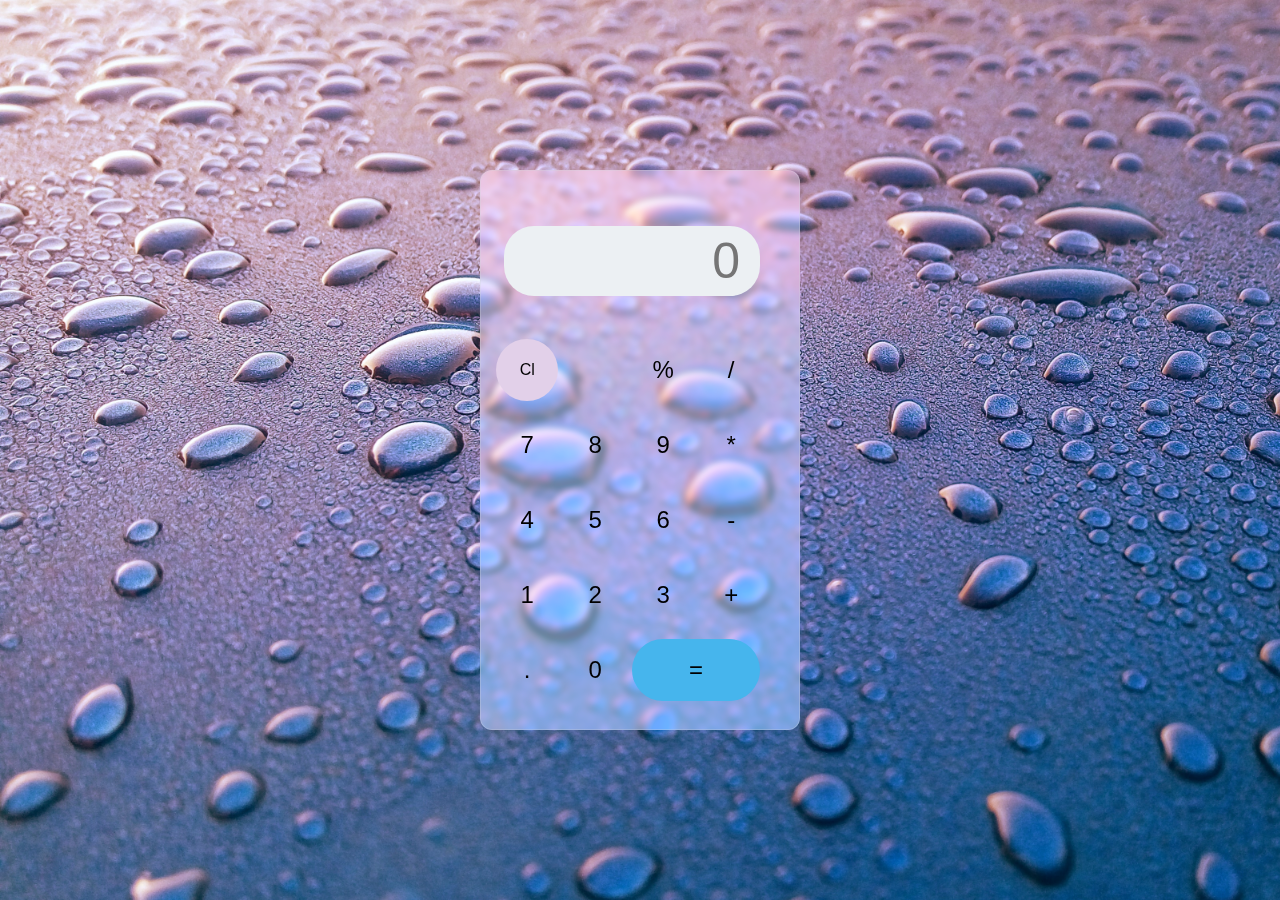
<file: p1/index.html>
<!DOCTYPE html>
<html lang="en">

<head>
    <meta charset="UTF-8">
    <meta name="viewport" content="width=device-width, initial-scale=1.0">
    <title>Calculator</title>
    <link rel="stylesheet" href="style.css">
    <link rel="icon" href="" type="image/x-icon">
    <link rel="stylesheet" href="https://cdnjs.cloudflare.com/ajax/libs/font-awesome/6.4.0/css/all.min.css" integrity="sha512-iecdLmaskl7CVkqkXNQ/ZH/XLlvWZOJyj7Yy7tcenmpD1ypASozpmT/E0iPtmFIB46ZmdtAc9eNBvH0H/ZpiBw==" crossorigin="anonymous" referrerpolicy="no-referrer" />
</head>

<body>
    <div class="container">
        <div class="calculator">
            <input type="text" placeholder="0" id="output-screen">
            <button onclick="Clear()" class="cle">Cl</button>
            <button onclick="del()"><i class="fa-solid fa-delete-left"></i></button>
            <button onclick="display('%')">%</button>
            <button onclick="display('/')">/</button>
            <button onclick="display('7')">7</button>
            <button onclick="display('8')">8</button>
            <button onclick="display('9')">9</button>
            <button onclick="display('*')">*</button>
            <button onclick="display('4')">4</button>
            <button onclick="display('5')">5</button>
            <button onclick="display('6')">6</button>
            <button onclick="display('-')">-</button>
            <button onclick="display('1')">1</button>
            <button onclick="display('2')">2</button>
            <button onclick="display('3')">3</button>
            <button onclick="display('+')">+</button>
            <button onclick="display('.')">.</button>
            <button onclick="display('0')">0</button>
            <button onclick="Calculate()" class="equal">=</button>

</div>
    </div>
    <script
        src="script.js"></script>
</body>

</html>
</file>
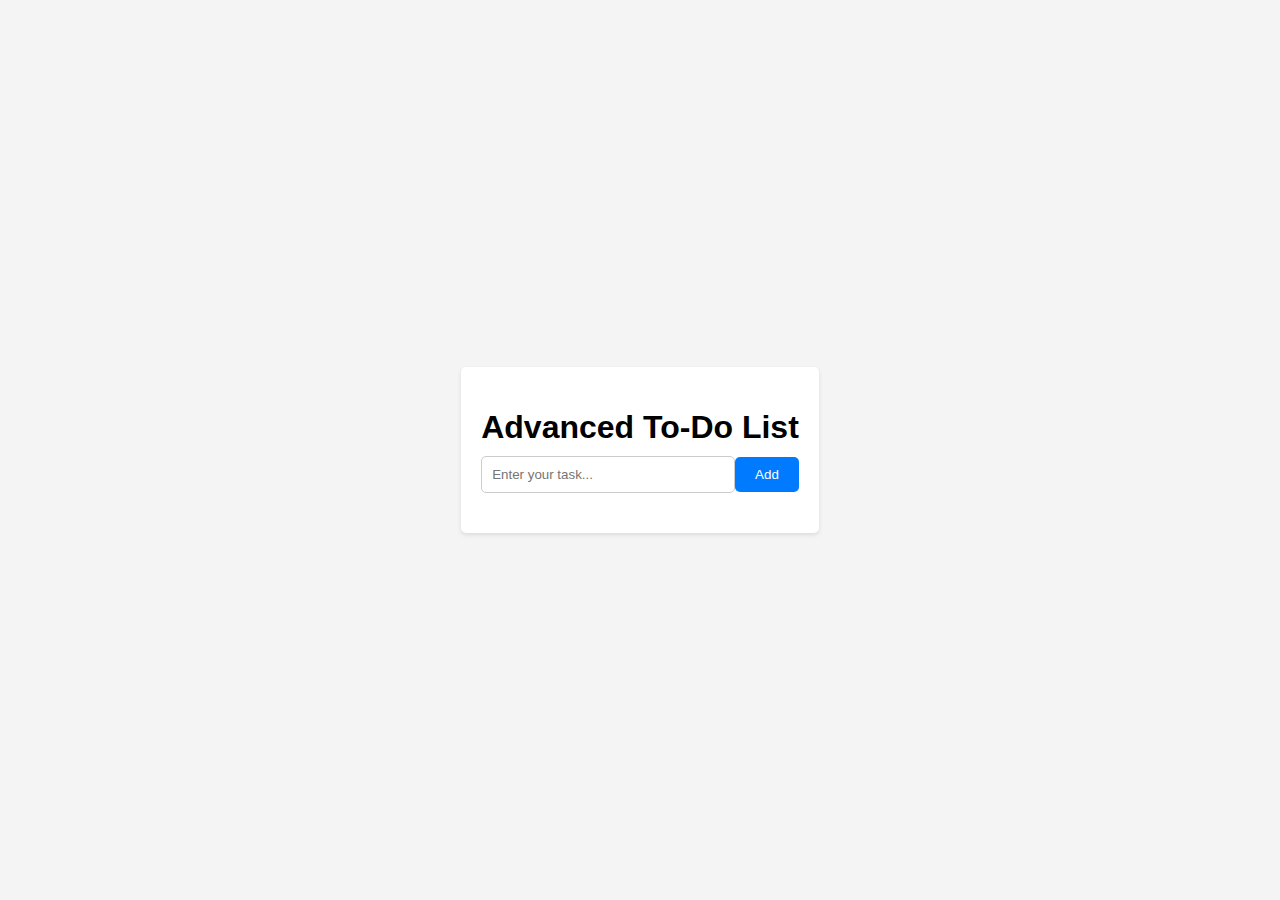
<file: p3/index.html>
<!DOCTYPE html>
<html lang="en">
<head>
    <meta charset="UTF-8">
    <meta name="viewport" content="width=device-width, initial-scale=1.0">
    <link rel="stylesheet" href="style.css">
    <title>To-Do List</title>
</head>
<body>
    <div class="container">
        <h1>Advanced To-Do List</h1>
        <div class="input-container">
            <input type="text" id="task" placeholder="Enter your task...">
            <button id="addBtn">Add</button>
        </div>
        <ul id="taskList"></ul>
    </div>
    <script src="script.js"></script>
</body>
</html>
</file>
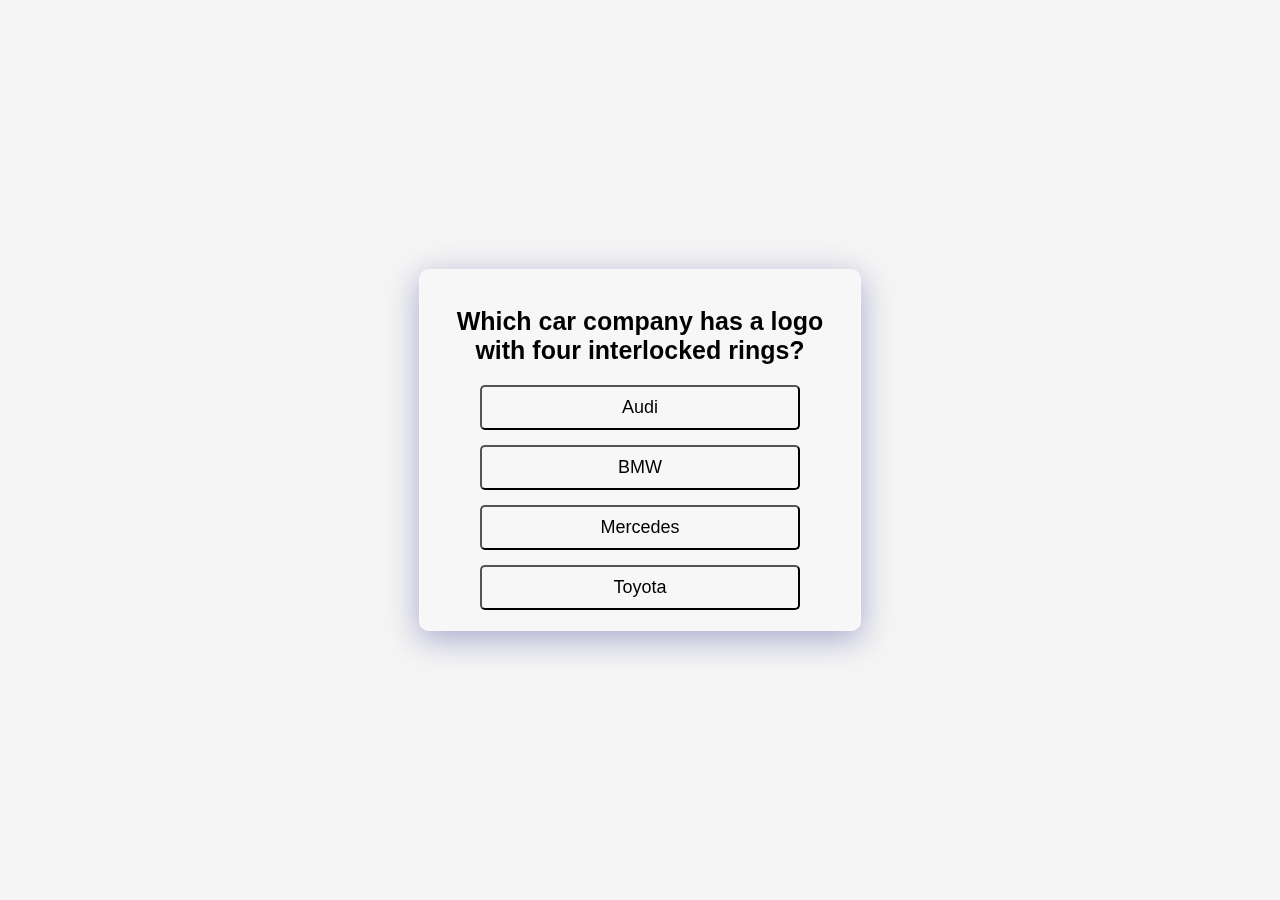
<file: p4/index.html>
<!DOCTYPE html>
<html lang="en">
<head>
    <meta charset="UTF-8">
    <meta name="viewport" content="width=device-width, initial-scale=1.0">
    <title>Car Quiz</title>
    <link rel="stylesheet" href="style.css">
</head>
<body>
    <div id="quiz-container">
        <h1 id="question"></h1>
        <div id="options">
        </div>  
    </div>
    
    <script src="script.js"></script>
</body>
</html>
</file>
<file: p1/style.css>
*{
  margin: 0;
  padding: 0;
  box-sizing: border-box;
  font-family: sans-serif;
  outline: none;
  transition: 0.3s;
}

.container
{
  background-image: url(calculator-background.jpg);
height: 100vh;
display: flex;
justify-content: center;
align-items: center;
background-size: cover;
background-repeat: no-repeat;
background-attachment: fixed;
}
.calculator
{
  background-color:#ffffff;
  padding: 15px;
  border-radius: 30px;
  width: 20rem;
  height: 35rem;
  display: grid;
  grid-template-columns: repeat(4,68px);
  backdrop-filter: blur(3px) saturate(200%);
  -webkit-backdrop-filter: blur(3px) saturate(200%);
  background-color: rgba(255, 255, 255, 0.42);
  border-radius: 12px;
  border: 1px solid rgba(209, 213, 219, 0.3);
}
input{
  grid-column: span 4;
  height: 70px;
  width: 16rem;
  background-color: #ecf0f3;
  border: none;
  border-radius: 30px;
  color: rgb(70, 70, 70);
  font-size: 50px;
  text-align: end;
  margin: auto;
  margin-top: 40px;
  margin-bottom: 30px;
  padding: 20px;
}
button{
  height: 3.9rem;
  width: 3.9rem;
  background-color: transparent;
  border: none;
  border-radius: 50%;
  font-size: 1.5rem;
}
button:hover
{
  background: #ffffff;
}
.equal
{
  width: 8rem;
  border-radius: 40px;
  background-color: #46b5ed;
}
.equal:hover{
  background-color: transparent;
  color: black;
}
.cle
{
  height: 3.9rem;
  width: 3.9rem;
  background-color: #e2d0e9;
  border: none;
  border-radius: 50%;
  font-size: 16px;
}
.cle:hover{
             background: #c467ae;

}
button > i{
  font-size: 1.5rem;
}
</file>
<file: p3/style.css>
body {
    font-family: Arial, sans-serif;
    background-color: #f4f4f4;
    margin: 0;
    padding: 0;
    display: flex;
    justify-content: center;
    align-items: center;
    min-height: 100vh;
}

.container {
    background-color: #fff;
    padding: 20px;
    border-radius: 5px;
    box-shadow: 0 2px 4px rgba(0, 0, 0, 0.1);
    max-width: 400px;
    margin: 0 auto;
}

h1 {
    text-align: center;
    margin-bottom: 10px;
}

.input-container {
    display: flex;
    justify-content: space-between;
    align-items: center;
    margin-bottom: 20px;
}

input[type="text"] {
    flex: 1;
    padding: 10px;
    border: 1px solid #ccc;
    border-radius: 5px;
}

button {
    background-color: #007bff;
    color: #fff;
    border: none;
    padding: 10px 20px;
    border-radius: 5px;
    cursor: pointer;
    transition: background-color 0.3s;
}

button:hover {
    background-color: #0056b3;
}

ul {
    list-style-type: none;
    padding: 0;
}

li {
    display: flex;
    justify-content: space-between;
    align-items: center;
    padding: 8px 0;
    border-bottom: 1px solid #ccc;
    transition: transform 0.3s, opacity 0.3s;
}

li:last-child {
    border-bottom: none;
}

.delete-btn {
    color: #ff0000;
    cursor: pointer;
    transition: color 0.3s;
}

.done {
    text-decoration: line-through;
    color: #aaa;
    transition: color 0.3s;
}
</file>
<file: p4/style.css>
body {
    font-family: Arial, sans-serif;
    margin: 0;
    padding: 0;
    display: flex;
    justify-content: center;
    align-items: center;
    min-height: 100vh;
    background-color: #f5f5f5;
}

#quiz-container {
    height: 20rem;
    border-radius: 10px;
    box-shadow: 0px 4px 8px rgba(0, 0, 0, 0.1);
    padding: 20px;
    max-width: 400px;
    width: 100%;
    text-align: center;
    background: rgba( 255, 255, 255, 0.25 );
box-shadow: 0 8px 32px 0 rgba( 31, 38, 135, 0.37 );
backdrop-filter: blur( 7px );
-webkit-backdrop-filter: blur( 7px );
border-radius: 10px;
border: 1px solid rgba( 255, 255, 255, 0.18 );
}

#question {
    font-size: 25px;
    margin-bottom: 20px;
}

#options button {
    width: 20rem;
    display: block;
    font-size: large;
    margin: 15px auto;
    padding: 10px 20px;
    background-color: transparent;
    color: black;
    border-radius: 5px;
    cursor: pointer;
    transition: background-color 0.3s ease;
}

#options button:hover {
    background-color: #0056b3;
}
</file>
